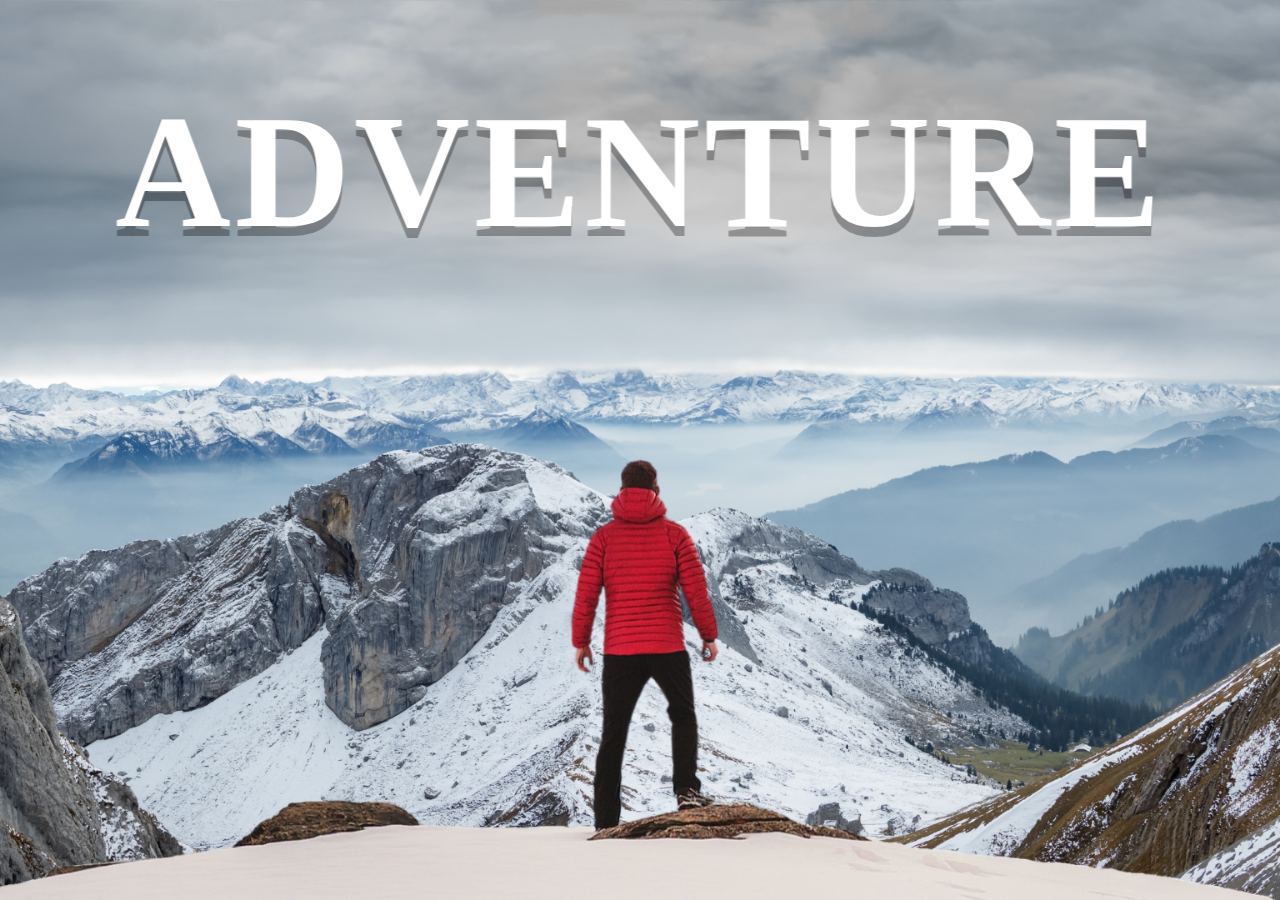
<file: parallax_project/index.html>
<!DOCTYPE html>
<html lang="en">

<head>
    <meta charset="UTF-8">
    <meta http-equiv="X-UA-Compatible" content="IE=edge">
    <meta name="viewport" content="width=device-width, initial-scale=1.0">
    <title>parallax effect</title>
    <link rel="stylesheet" href="styles.css">
</head>

<body>
    <div id="wrapper">
        <div class="container">
            <img src="background.png" class="background">

            <img src="foreground.png" class="foreground">
            <h1>ADVENTURE</h1>
        </div>

        <section>
            <h2 class="secheading">Adventure Time!</h2>
            <p class="text">
                Lorem ipsum dolor sit amet consectetur adipisicing elit. Non nemo error optio praesentium voluptatibus
                omnis itaque. Nam necessitatibus soluta perferendis iste tempora amet culpa reiciendis,
                <br>
                <br>
                Lorem ipsum dolor sit amet, consectetur adipisicing elit. Nulla commodi voluptatem, deserunt eligendi
                esse sunt quos doloribus vitae error iure, ullam earum. Doloremque odit numquam
            </p>

            <div class="bg bg1">
                <h2 class="desc">BIKING</h2>
            </div>
            <p class="text">
                Lorem ipsum dolor sit amet consectetur adipisicing elit. Non nemo error optio praesentium voluptatibus
                omnis itaque. Nam necessitatibus soluta perferendis iste tempora amet culpa reiciendis,
                <br>
                <br>
                Lorem ipsum dolor sit amet, consectetur adipisicing elit. Nulla commodi voluptatem, deserunt eligendi
                esse sunt quos doloribus vitae error iure, ullam earum. Doloremque odit numquam
            </p>

            <div class="bg bg2">
                <h2 class="desc">PARAGLIDING</h2>
            </div>
            <p class="text">
                Lorem ipsum dolor sit amet consectetur adipisicing elit. Non nemo error optio praesentium voluptatibus
                omnis itaque. Nam necessitatibus soluta perferendis iste tempora amet culpa reiciendis,
                <br>
                <br>
                Lorem ipsum dolor sit amet, consectetur adipisicing elit. Nulla commodi voluptatem, deserunt eligendi
                esse sunt quos doloribus vitae error iure, ullam earum. Doloremque odit numquam
            </p>

            <div class="bg bg3">
                <h2 class="desc">SURFING</h2>
            </div>
            <p class="text">
                Lorem ipsum dolor sit amet consectetur adipisicing elit. Non nemo error optio praesentium voluptatibus
                omnis itaque. Nam necessitatibus soluta perferendis iste tempora amet culpa reiciendis,
                <br>
                <br>
                Lorem ipsum dolor sit amet, consectetur adipisicing elit. Nulla commodi voluptatem, deserunt eligendi
                esse sunt quos doloribus vitae error iure, ullam earum. Doloremque odit numquam
            </p>
        </section>
    </div>

</body>

</html>
</file>
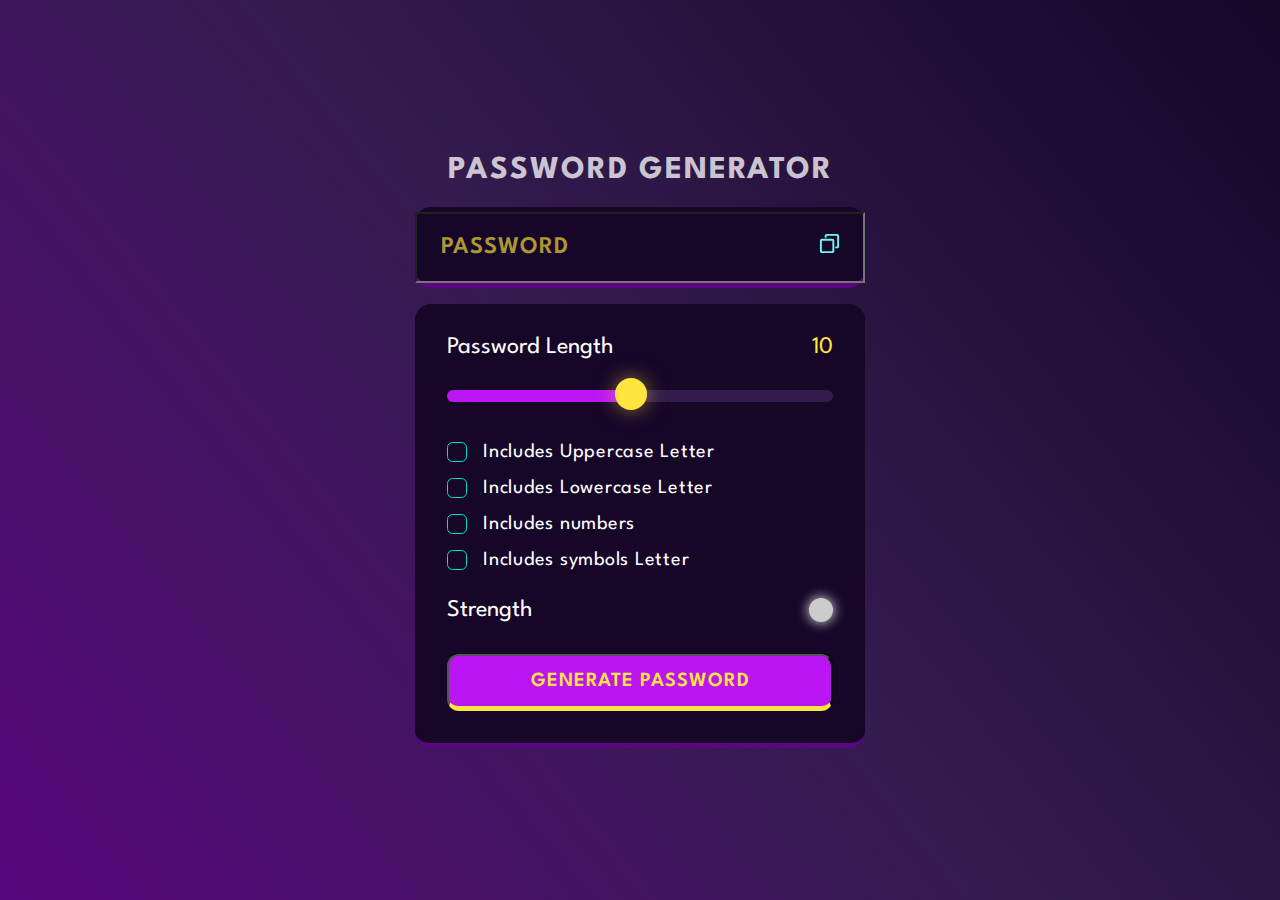
<file: PasswordGenerator2/index.html>
<!DOCTYPE html>
<html lang="en">

<head>
    <meta charset="UTF-8">
    <meta name="viewport" content="width=device-width, initial-scale=1.0">
    <title>Password Generator</title>
    <link rel="stylesheet" href="style.css">

    <link href="https://fonts.googleapis.com/css2?family=League+Spartan:wght@100;200;300;400;600&amp;display=swap"
        rel="stylesheet">
</head>

<body>
    <div class="container">
        <h1>PASSWORD GENERATOR</h1>
        <div class="display-container">
            <input readonly placeholder="Password" class="display" data-passwordDisplay>

            <button class="copyBtn" data-copy>
                <!--copied-->
                <span class="tooltip" data-copyMsg></span>
                <img src="./assets/copy.svg" alt="copy" width="23" height="23">
            </button>
        </div>

        <div class="input-container">
            <div class="length-container">
                <p>Password Length</p>
                <p data-lengthNumber>0</p>
            </div>

            <!--slider-->

            <input type="range" min="1" max="20" class="slider" step="1" data-lengthSlider>



            <!--checkboxes-->
            <div class="check">
                <input type="checkbox" id="uppercase">
                <label for="uppercase">Includes Uppercase Letter</label>

            </div>

            <div class="check">
                <input type="checkbox" id="lowercase">
                <label for="lowercase">Includes Lowercase Letter</label>

            </div>

            <div class="check">
                <input type="checkbox" id="numbers">
                <label for="numbers">Includes numbers</label>

            </div>

            <div class="check">
                <input type="checkbox" id="symbols">
                <label for="symbols">Includes symbols Letter</label>

            </div>

            <!--strength-->

            <div class="strength-container">
                <p>Strength</p>
                <div class="indicator" data-indicator></div>

            </div>

            <button class="generateButton">Generate Password</button>
        </div>






    </div>
    <script src="index.js"></script>

</body>

</html>
</file>
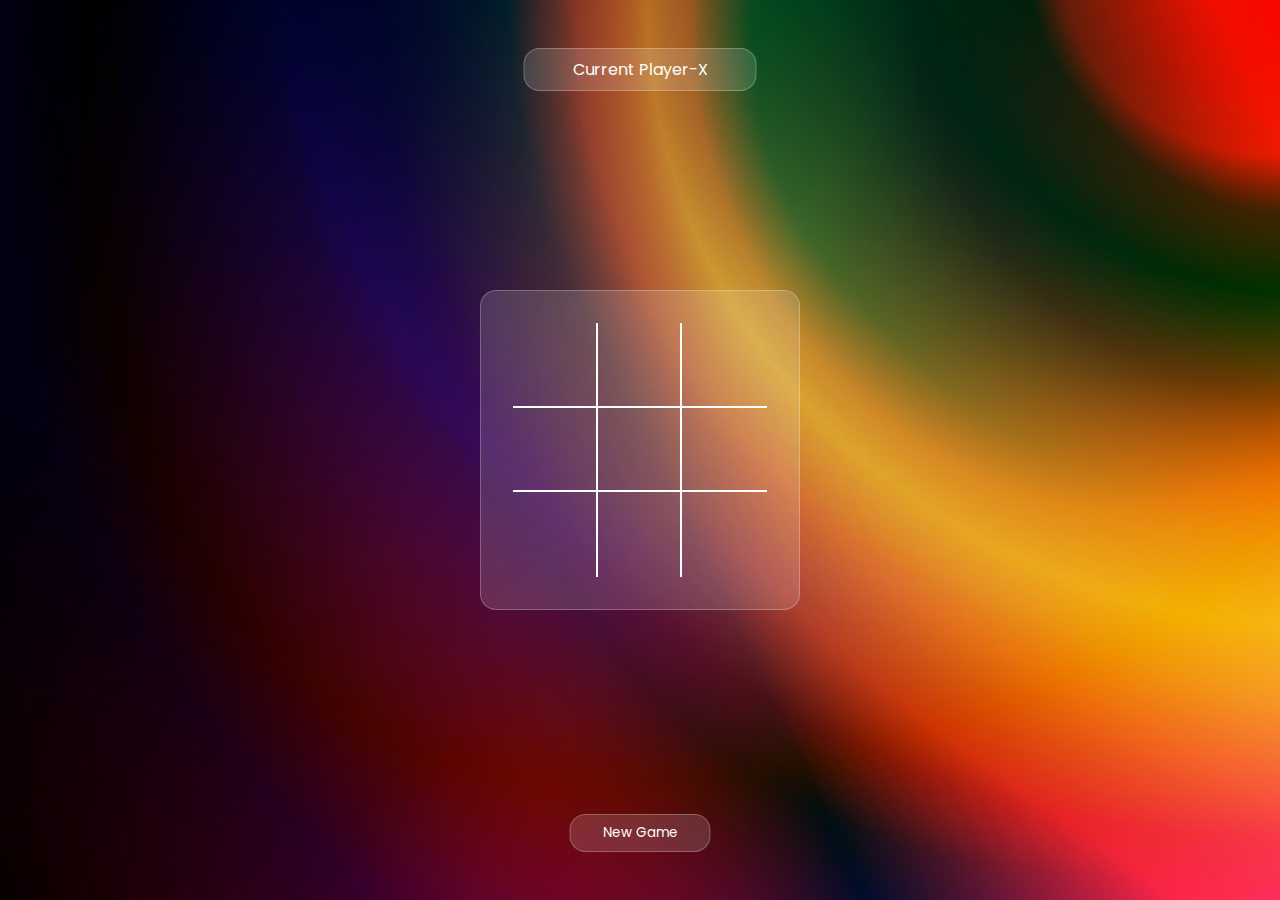
<file: Tic-Tac-Toe Project/index.html>
<!--Dom Manipulation-->

<!DOCTYPE html>
<html lang="en">

<head>
    <meta charset="UTF-8">
    <meta name="viewport" content="width=device-width, initial-scale=1.0">
    <title>Document</title>

    <link rel="preconnect" href="https://fonts.googleapis.com" />
    <link rel="preconnect" href="https://fonts.gstatic.com" crossorigin />
    <link href="https://fonts.googleapis.com/css2?family=Poppins:wght@200;300;400;500;600;700&display=swap"
        rel="stylesheet" />

    <link rel="stylesheet" href="styles.css">
</head>

<body>
    <div class="wrapper">
        <p class="game-info"></p>

        <div class="tic-tac-toe">
            <div class="box box1"></div>
            <div class="box box2"></div>
            <div class="box box3"></div>
            <div class="box box4"></div>
            <div class="box box5"></div>
            <div class="box box6"></div>
            <div class="box box7"></div>
            <div class="box box8"></div>
            <div class="box box9"></div>
        </div>

        <button class="btn">New Game</button>
    </div>
    <script src="index.js"></script>

</body>

</html>
</file>
<file: parallax_project/styles.css>
* {
    margin: 0;
    padding: 0;
    box-sizing: border-box;
}

#wrapper {
    height: 100vh;
    overflow-x: hidden;
    overflow-y: auto;
    perspective: 10px;


}

.container {
    position: relative;
    height: 100%;
    display: flex;
    justify-content: center;
    align-items: center;
    transform-style: preserve-3d;
    z-index: -1;
}

.background {
    transform: translateZ(-40px) scale(5);

}

.foreground {
    transform: translateZ(-20px) scale(3);

}

.background,
.foreground {
    /* overlap image*/
    position: absolute;
    height: 100%;
    width: 100%;
    object-fit: cover;
    z-index: -1;
    /* kaun si cheez upar aayegi--Adevntutr */
}

h1 {
    position: absolute;
    top: 5rem;
    left: 50%;
    transform: translateX(-50%);
    font-size: 10rem;
    letter-spacing: 4px;
    color: white;
    text-shadow: 0 10px rgba(0, 0, 0, 0.3);

}

section {
    background-color: rgb(45, 45, 45);
    color: white;
    padding: 5rem;
}

.secheading {
    font-size: 5rem;
    padding: 0 10rem;
}

.text {
    font-size: 1.5rem;
    padding: 0 10 rem;
    margin: 0 5rem;
}

.bg {
    position: relative;
    width: 100%;
    background-attachment: fixed;
    background-size: cover;
    background-position: center;
    height: 500px;
}

.desc {
    /* text should overlap image */
    position: absolute;
    background-color: white;
    padding: 0.5rem 2.5rem;
    top: 50%;
    left: 65%;
    transform: translateX(-50%) translateX(-50%);
    color: black;
    font-size: 3.5rem;
    font-weight: 600;
    text-align: center;


}

.bg1 {
    background-image: url(sport-1.jpg);
}

.bg2 {
    background-image: url(sport-2.jpg);
}

.bg3 {
    background-image: url(sport-3.jpg);
}
</file>
<file: PasswordGenerator2/style.css>
*,
*::before,
*::after {
    margin: 0;
    padding: 0;
    box-sizing: border-box;
    font-family: 'League Spartan', sans-serif;
}

:root {

    --dk-violet: hsl(268, 75%, 9%);
    --lt-violet: hsl(268, 47%, 21%);
    --lt-violet2: hsl(281, 89%, 26%);
    --vb-violet: hsl(285, 91%, 52%);
    --vb-violet2: hsl(290, 70%, 36%);

    --vb-yellow: hsl(52, 100%, 62%);


    --pl-white: hsl(0, 0%, 100%);

    --vb-cyan: hsl(176, 100%, 44%);
    --vb-cyan2: hsl(177, 92%, 70%);
    --dk-text: hsl(198, 20%, 13%);
}

body {
    width: 100vw;
    height: 100vh;
    display: flex;
    flex-direction: column;
    align-items: center;
    justify-content: center;
    background: linear-gradient(231deg, rgba(22, 6, 40, 1) 0%, rgba(52, 28, 79, 1) 50%, rgba(88, 7, 125, 1) 100%);
}

.container {
    width: 90%;
    max-width: 450px;
}

h1 {
    color: var(--pl-white);
    opacity: 0.75;
    text-transform: uppercase;
    letter-spacing: 2px;
    text-align: center;
    line-height: 1.2;
}

.display-container {
    position: relative;
    background-color: var(--dk-violet);
    border-radius: 1rem;
    border-bottom: 0.35rem solid var(--lt-violet2);
    margin: 1rem 0;
    padding-top: 0.35rem;
}

.display {
    width: 100%;
    background-color: transparent;
    padding: 1.15rem 1rem;
    color: var(--vb-yellow);
    font-weight: 600;
    font-size: 1.5rem;
    line-height: 30px;
    letter-spacing: 1px;
    padding-right: 3.25rem;
}

.display::placeholder {
    position: absolute;
    top: 50%;
    left: 1.5rem;
    font-size: 1.5rem;
    line-height: 30px;
    color: var(--vb-yellow);
    opacity: 0.65;
    text-transform: uppercase;
    transform: translateY(-50%);
    border: none;
}

.display-container button {
    position: absolute;
    top: 50%;
    right: 1.5rem;
    transform: translateY(-50%);

}

.input-container {
    width: 100%;
    background-color: var(--dk-violet);
    border-radius: 1rem;
    padding: 2rem;
    border-bottom: 0.35rem solid var(--lt-violet2);
}

.length-container {
    display: flex;
    justify-content: space-between;
    align-items: center;

}

.length-container p:nth-child(1) {
    /* length container rk andar pehle paragraph ki baat krrhe hai */
    color: var(--pl-white);
    font-size: 1.5rem;




}

.length-container p:nth-child(2) {
    /* length container rk andar pehle paragraph ki baat krrhe hai */
    color: var(--pl-white);
    font-size: 1.5rem;




}

.length-container p:nth-child(2) {
    /* length container rk andar dusra paragraph ki baat krrhe hai */
    color: var(--vb-yellow);
    font-size: 1.5rem;




}

.strength-container {
    display: flex;
    justify-content: space-between;
    align-items: center;
    margin-top: 1.75rem;
    margin-bottom: 2rem;

}

.strength-container p {
    color: var(--pl-white);
    font-size: 1.5rem;

}

.indicator {
    width: 1.5rem;
    height: 1.5rem;
    border-radius: 50%;
}

.generateButton {
    width: 100%;
    padding: 1rem 0;
    background-color: var(--vb-violet);
    text-align: center;
    border-radius: 0.75rem;
    border-bottom: 0.35rem solid var(--vb-yellow);
    text-transform: uppercase;
    letter-spacing: 1px;
    color: var(--vb-yellow);
    font-weight: 600;
    font-size: 1.25rem;
}




.check {
    display: flex;
    align-items: center;
    margin: 1rem 0;
    gap: 0 1rem;

}

.check input {
    appearance: none;
    /* removing default style of browser mai apna khud ka laga lunga style */

    width: 20px;
    height: 20px;
    border: 1px solid var(--vb-cyan);
    cursor: pointer;
    position: relative;
    /* to overlap tick */
    border-radius: 0.35rem;

}

.check input:checked {
    background-color: var(--vb-cyan);
}

.check input:checked::before {
    content: '✔';
    position: absolute;
    color: var(--dk-text);
    font-size: 1.05rem;
    font-weight: 600;
    left: 50%;
    top: -3.5px;
    transform: translateX(-40%);


}

.check label {
    color: var(--pl-white);
    font-size: 1.25rem;
    letter-spacing: 0.75px;

}

.copyBtn {
    background-color: transparent;
    border: none;
    outline: none;
}

.tooltip {
    position: absolute;
    background-color: var(--vb-violet2);
    color: var(--vb-yellow);
    font-size: 1.25rem;
    top: -35px;
    left: -25px;
    padding: 5px 10px;
    border-radius: 1rem;
    opacity: 0;
    transform: scale(0);
    transform-origin: bottom;
    transition: all 250ms ease-in-out;
}

.tooltip.active {
    opacity: 1;
    transform: scale(1);
}

.slider {
    appearance: none;
    width: 100%;
    height: 0.75rem;
    cursor: pointer;
    background-color: var(--lt-violet);
    border-radius: 1rem;
    margin-top: 2rem;
    margin-bottom: 1.5rem;
    background-image: linear-gradient(var(--vb-violet), var(--vb-violet));

    background-repeat: no-repeat;
    z-index: -1;

}

/* slider thumb--> pseudo element selector */

.slider::-webkit-slider-thumb {
    position: relative;
    appearance: none;
    height: 2rem;
    width: 2rem;
    border-radius: 50%;
    background-color: var(--vb-yellow);
    cursor: pointer;
    margin-top: -3px;
    box-shadow: 0px 0px 20px 0px rgba(255, 229, 61, 0.50);
    transition: all 100ms ease-in;

}

.slider:focus {

    outline: 3px solid var(--vb-yellow);
}

.slider::-webkit-slider-thumb:hover {

    outline: 2px solid var(--vb-yellow);
    background-color: var(--dk-violet);
    box-shadow: 0px 0px 25px 5px rgba(255, 229, 61, 0.80);
}
</file>
<file: Tic-Tac-Toe Project/styles.css>
*,
*::before,
*::after {
    box-sizing: border-box;
    margin: 0;
    padding: 0;
    font-family: 'Poppins', 'sans-serif';
}

.wrapper {
    width: 100vw;
    height: 100vh;
    background-image: url(./assets/gradient-bg.jpg);
    background-size: cover;
    background-position: center;
    display: grid;
    place-items: center;

}

.game-info {
    color: white;
    position: absolute;
    top: 3rem;
    left: 50%;
    transform: translateX(-50%);
    background-color: rgba(255, 255, 255, 0.15);
    border-radius: 1rem;
    border: 1px solid rgba(255, 255, 255, 0.25);
    padding: 0.5rem 3rem;
    text-align: center;
}

.tic-tac-toe {
    width: 90%;
    max-width: 20rem;
    background-color: rgba(255, 255, 255, 0.15);
    border-radius: 1rem;
    border: 1px solid rgba(255, 255, 255, 0.25);
    margin: 6rem;
    padding: 2rem;
    display: grid;
    grid-template-columns: repeat(3, 1fr);
    /* for square shape */
    aspect-ratio: 1/1;



}

.box {
    position: relative;
    width: 100%;
    aspect-ratio: 1/1;
    cursor: pointer;
    font-size: 3rem;
    color: white;
    display: flex;
    justify-content: center;
    align-items: center;


}

.box1,
.box2,
.box4,
.box5 {
    border-right: 2px solid white;
    border-bottom: 2px solid white;

}

.box3,
.box6 {
    border-bottom: 2px solid white;

}

.box7,
.box8 {
    border-right: 2px solid white;
}

.btn {
    color: white;
    position: absolute;
    bottom: 3rem;
    left: 50%;
    transform: translateX(-50%);
    background-color: rgba(255, 255, 255, 0.15);
    border-radius: 1rem;
    border: 1px solid rgba(255, 255, 255, 0.25);
    padding: 0.5rem 2rem;
    cursor: pointer;
    /* invisible initially */
    /* display: none; */
}

/* to make new game button visible make active class */

.btn.active {
    display: flex;
}

.win {
    background-color: rgba(6, 236, 83, 0.979);
}
</file>
